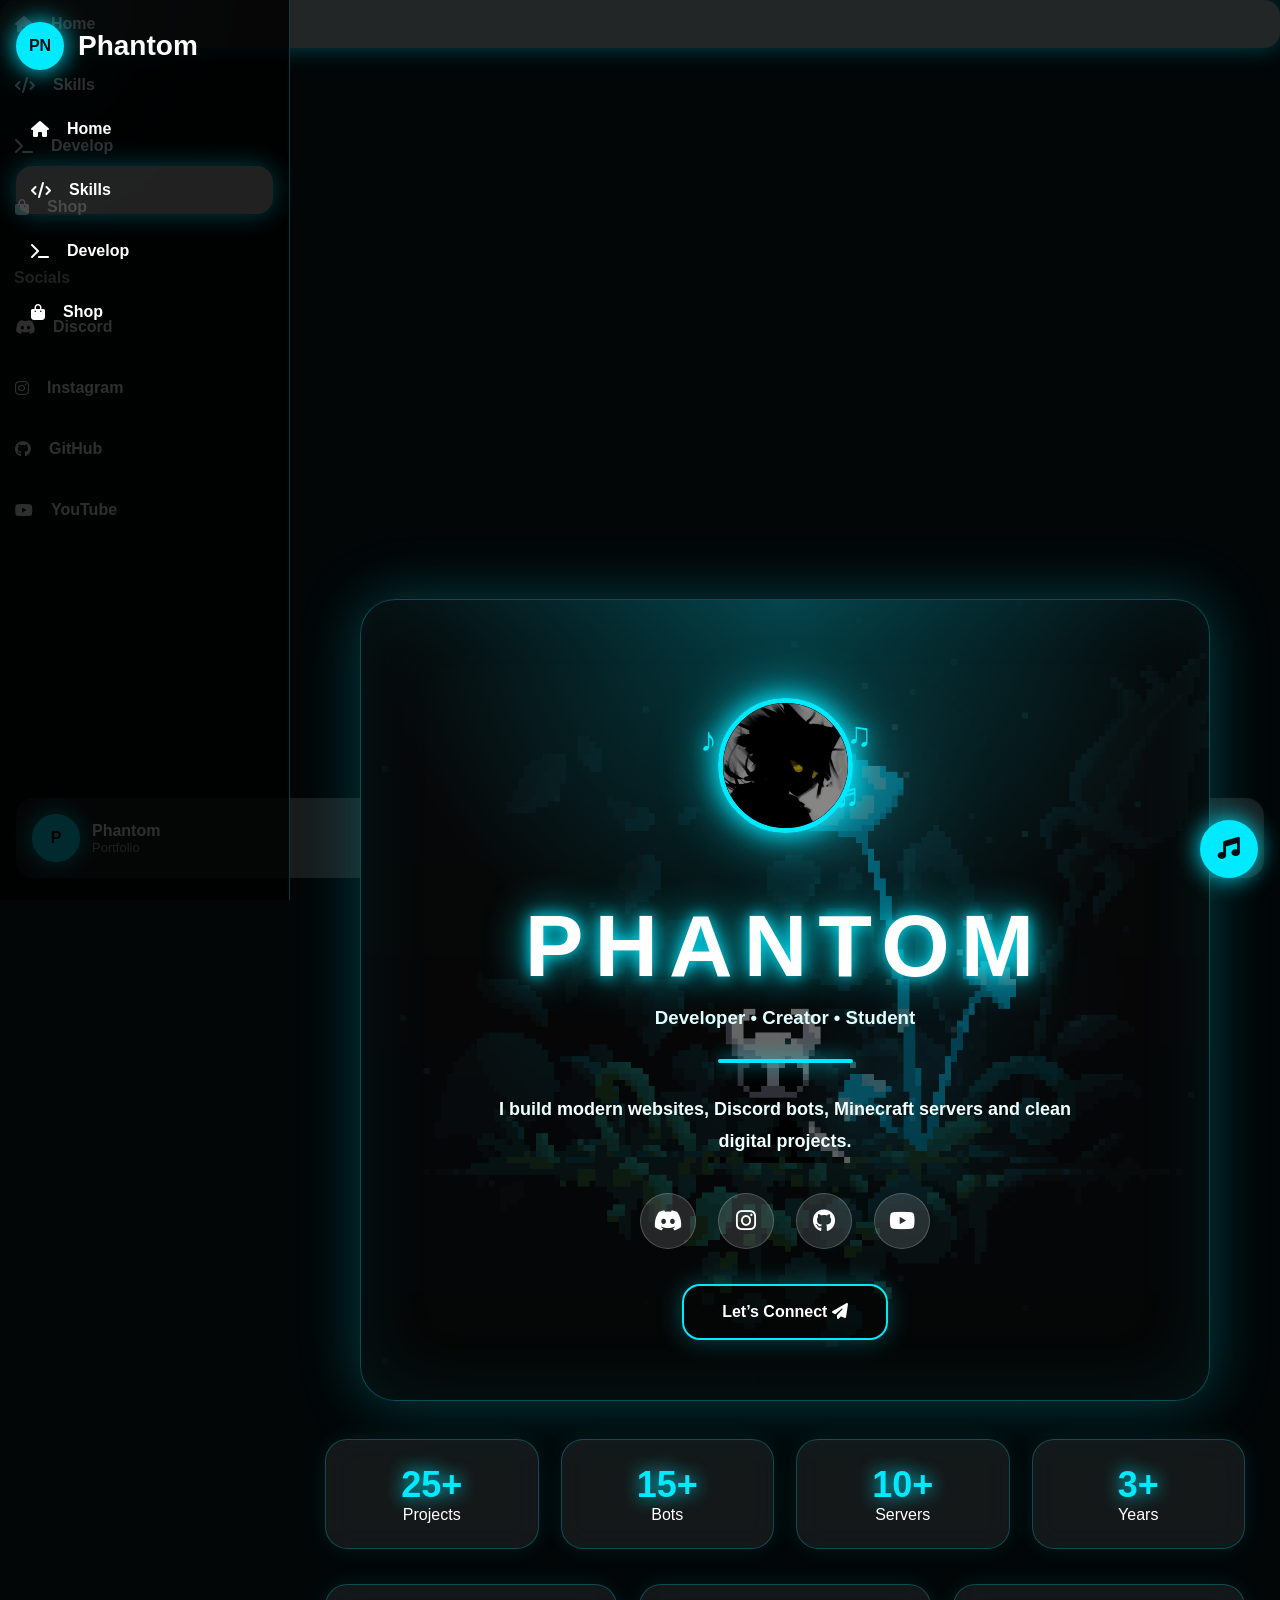
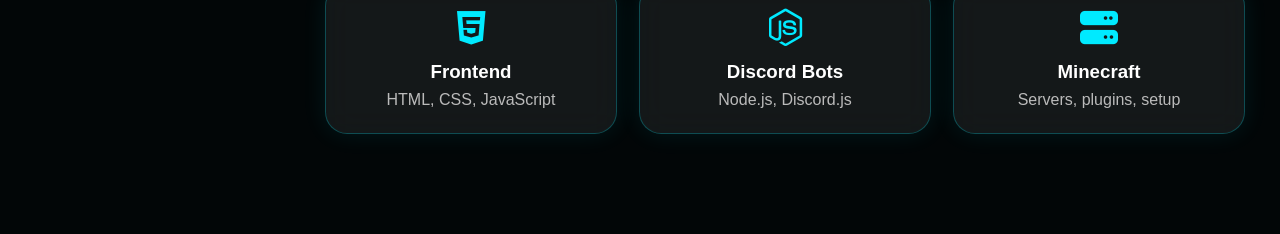
<file: index.html>
<!DOCTYPE html>
<html lang="en">
<head>
  <meta charset="UTF-8" />
  <meta name="viewport" content="width=device-width, initial-scale=1.0" />
  <title>Phantom Portfolio</title>
  <link rel="stylesheet" href="style.css" />
  <link rel="stylesheet" href="https://cdnjs.cloudflare.com/ajax/libs/font-awesome/6.5.0/css/all.min.css"/>
</head>

<body>

<canvas id="particles"></canvas>
<div class="cursor-glow"></div>

<aside class="sidebar" id="sidebar">
  <div class="brand">
    <div class="logo">PN</div>
    <h2>Phantom</h2>
  </div>

  <nav class="sidebar-nav">
    <a href="index.html">
      <i class="fa-solid fa-house"></i>
      <span>Home</span>
    </a>

    <a class="active" href="skills.html">
      <i class="fa-solid fa-code"></i>
      <span>Skills</span>
    </a>

    <a href="develop.html">
      <i class="fa-solid fa-terminal"></i>
      <span>Develop</span>
    </a>

    <a href="shop.html">
      <i class="fa-solid fa-bag-shopping"></i>
      <span>Shop</span>
    </a>
  </nav>
</aside>

  <nav>
    <a class="active" href="#"><i class="fa-solid fa-house"></i><span>Home</span></a>
    <a href="skills.html"><i class="fa-solid fa-code"></i><span>Skills</span></a>
    <a href="#develop"><i class="fa-solid fa-terminal"></i><span>Develop</span></a>
    <a href="#shop"><i class="fa-solid fa-bag-shopping"></i><span>Shop</span></a>
  </nav>

  <p class="side-title">Socials</p>

  <nav>
    <a href="#"><i class="fa-brands fa-discord"></i><span>Discord</span></a>
    <a href="#"><i class="fa-brands fa-instagram"></i><span>Instagram</span></a>
    <a href="#"><i class="fa-brands fa-github"></i><span>GitHub</span></a>
    <a href="#"><i class="fa-brands fa-youtube"></i><span>YouTube</span></a>
  </nav>

  <div class="profile-mini">
    <div class="mini-logo">P</div>
    <div>
      <b>Phantom</b>
      <p>Portfolio</p>
    </div>
  </div>
</aside>

<main class="main">
  <section class="hero-card">

    <div class="avatar-wrap">
      <div class="music-bars">
        <span style="--i:1"></span>
        <span style="--i:2"></span>
        <span style="--i:3"></span>
        <span style="--i:4"></span>
        <span style="--i:5"></span>
        <span style="--i:6"></span>
        <span style="--i:7"></span>
        <span style="--i:8"></span>
        <span style="--i:9"></span>
        <span style="--i:10"></span>
        <span style="--i:11"></span>
        <span style="--i:12"></span>
        <span style="--i:13"></span>
        <span style="--i:14"></span>
        <span style="--i:15"></span>
        <span style="--i:16"></span>
        <span style="--i:17"></span>
        <span style="--i:18"></span>
        <span style="--i:19"></span>
        <span style="--i:20"></span>
      </div>

      <div class="music-note n1">♪</div>
      <div class="music-note n2">♫</div>
      <div class="music-note n3">♬</div>

      <img src="avatar.jpg" class="avatar" alt="Avatar">
    </div>

    <h1>PHANTOM</h1>
    <h3>Developer • Creator • Student</h3>

    <div class="line"></div>

    <p class="bio">
      I build modern websites, Discord bots, Minecraft servers and clean digital projects.
    </p>

    <div class="social-icons">
      <a href="#"><i class="fa-brands fa-discord"></i></a>
      <a href="#"><i class="fa-brands fa-instagram"></i></a>
      <a href="#"><i class="fa-brands fa-github"></i></a>
      <a href="#"><i class="fa-brands fa-youtube"></i></a>
    </div>

    <button class="connect-btn">
      Let’s Connect <i class="fa-solid fa-paper-plane"></i>
    </button>

  </section>

  <section class="stats">
    <div><h2>25+</h2><p>Projects</p></div>
    <div><h2>15+</h2><p>Bots</p></div>
    <div><h2>10+</h2><p>Servers</p></div>
    <div><h2>3+</h2><p>Years</p></div>
  </section>

  <section class="cards" id="skills">
    <div class="card"><i class="fa-brands fa-html5"></i><h3>Frontend</h3><p>HTML, CSS, JavaScript</p></div>
    <div class="card"><i class="fa-brands fa-node-js"></i><h3>Discord Bots</h3><p>Node.js, Discord.js</p></div>
    <div class="card"><i class="fa-solid fa-server"></i><h3>Minecraft</h3><p>Servers, plugins, setup</p></div>
  </section>
</main>

<script src="script.js"></script>
<audio id="bgMusic" preload="auto" loop playsinline>
  <source src="./freedom.mp3" type="audio/mpeg">
</audio>

<button id="musicBtn" class="music-toggle" type="button">
  <i class="fa-solid fa-music"></i>
</button>

</body>
</html>
</file>
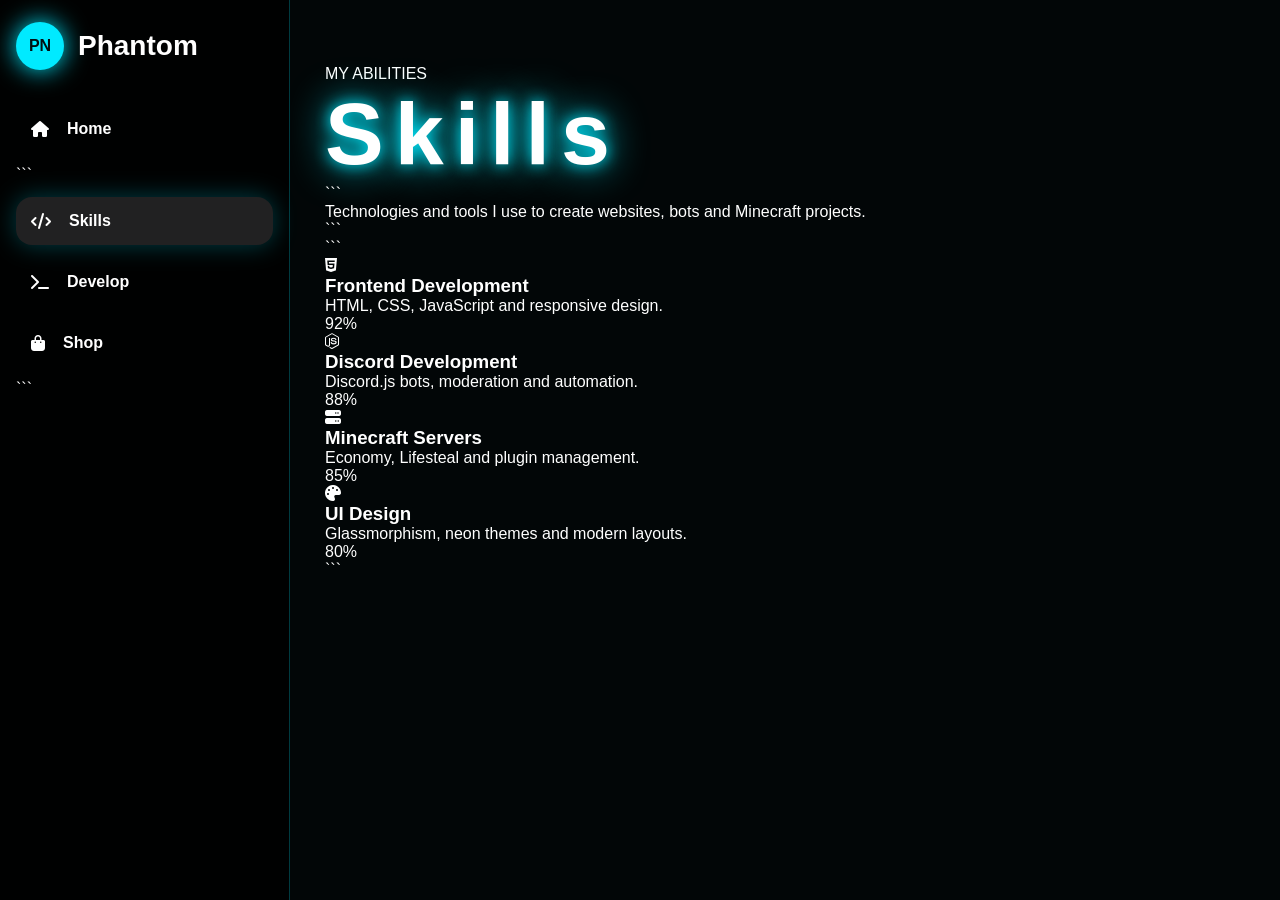
<file: skills.html>
<!DOCTYPE html>

<html lang="en">
<head>
  <meta charset="UTF-8">
  <meta name="viewport" content="width=device-width, initial-scale=1.0">
  <title>Phantom | Skills</title>

  <link rel="stylesheet" href="style.css">
  <link rel="stylesheet" href="https://cdnjs.cloudflare.com/ajax/libs/font-awesome/6.5.0/css/all.min.css">
</head>

<body>

<div class="gif-bg"></div>
<canvas id="particles"></canvas>

<aside class="sidebar">

  <div class="brand">
      <div class="logo">PN</div>
      <h2>Phantom</h2>
  </div>

  <nav>
      <a href="index.html">
        <i class="fa-solid fa-house"></i>
        <span>Home</span>
      </a>

```
  <a class="active" href="skills.html">
    <i class="fa-solid fa-code"></i>
    <span>Skills</span>
  </a>

  <a href="develop.html">
    <i class="fa-solid fa-terminal"></i>
    <span>Develop</span>
  </a>

  <a href="shop.html">
    <i class="fa-solid fa-bag-shopping"></i>
    <span>Shop</span>
  </a>
```

  </nav>

</aside>

<main class="main">

<section class="page-section">

  <div class="section-header">
      <span class="section-tag">MY ABILITIES</span>
      <h1>Skills</h1>

```
  <p>
    Technologies and tools I use to create
    websites, bots and Minecraft projects.
  </p>
```

  </div>

  <div class="skills-grid">

```
  <div class="skill-card">
      <i class="fa-brands fa-html5"></i>
      <h3>Frontend Development</h3>
      <p>HTML, CSS, JavaScript and responsive design.</p>

      <div class="skill-line">
          <span style="width:92%"></span>
      </div>

      <div class="skill-percent">92%</div>
  </div>

  <div class="skill-card">
      <i class="fa-brands fa-node-js"></i>
      <h3>Discord Development</h3>
      <p>Discord.js bots, moderation and automation.</p>

      <div class="skill-line">
          <span style="width:88%"></span>
      </div>

      <div class="skill-percent">88%</div>
  </div>

  <div class="skill-card">
      <i class="fa-solid fa-server"></i>
      <h3>Minecraft Servers</h3>
      <p>Economy, Lifesteal and plugin management.</p>

      <div class="skill-line">
          <span style="width:85%"></span>
      </div>

      <div class="skill-percent">85%</div>
  </div>

  <div class="skill-card">
      <i class="fa-solid fa-palette"></i>
      <h3>UI Design</h3>
      <p>Glassmorphism, neon themes and modern layouts.</p>

      <div class="skill-line">
          <span style="width:80%"></span>
      </div>

      <div class="skill-percent">80%</div>
  </div>
```

  </div>

</section>

</main>

<script src="script.js"></script>

</body>
</html>
</file>
<file: style.css>
*{
  margin:0;
  padding:0;
  box-sizing:border-box;
  font-family:Segoe UI, sans-serif;
}

body{
  min-height:100vh;
  background:#020607;
  color:white;
  overflow-x:hidden;
}

#particles{
  position:fixed;
  inset:0;
  z-index:-3;
}

.cursor-glow{
  position:fixed;
  width:330px;
  height:330px;
  border-radius:50%;
  background:rgba(0,234,255,.08);
  filter:blur(55px);
  pointer-events:none;
  transform:translate(-50%,-50%);
  z-index:-1;
}

.sidebar{
  position:fixed;
  left:0;
  top:0;
  width:290px;
  height:100vh;
  background:rgba(0,0,0,.82);
  border-right:1px solid rgba(0,234,255,.25);
  padding:22px 16px;
  z-index:50;
  transition:.35s;
}

.sidebar.closed{
  width:90px;
}

.brand{
  display:flex;
  align-items:center;
  gap:14px;
  margin-bottom:35px;
}

.logo,.mini-logo{
  min-width:48px;
  height:48px;
  border-radius:50%;
  display:grid;
  place-items:center;
  background:#00eaff;
  color:#001014;
  font-weight:900;
  box-shadow:0 0 25px #00eaff;
}

.brand h2{
  font-size:28px;
}

#toggleBtn{
  margin-left:auto;
  width:42px;
  height:42px;
  border:0;
  border-radius:14px;
  background:rgba(255,255,255,.12);
  color:white;
  cursor:pointer;
}

nav{
  display:flex;
  flex-direction:column;
  gap:13px;
}

nav a{
  text-decoration:none;
  color:white;
  padding:15px;
  border-radius:16px;
  display:flex;
  align-items:center;
  gap:18px;
  font-weight:800;
  transition:.25s;
}

nav a:hover,
nav a.active{
  background:rgba(255,255,255,.13);
  box-shadow:0 0 25px rgba(0,234,255,.28);
}

.side-title{
  color:#aaa;
  margin:38px 0 16px 14px;
  font-weight:800;
}

.profile-mini{
  position:absolute;
  left:16px;
  right:16px;
  bottom:22px;
  padding:16px;
  border-radius:18px;
  background:rgba(255,255,255,.09);
  display:flex;
  align-items:center;
  gap:12px;
}

.profile-mini p{
  color:#aaa;
  font-size:13px;
}

.sidebar.closed h2,
.sidebar.closed span,
.sidebar.closed .side-title,
.sidebar.closed .profile-mini div:not(.mini-logo){
  display:none;
}

.main{
  margin-left:290px;
  min-height:100vh;
  padding:65px 35px;
  transition:.35s;
}

.sidebar.closed ~ .main{
  margin-left:90px;
}

.hero-card{
  width:min(850px, 100%);
  margin:0 auto;
  padding:60px 45px;
  text-align:center;
  position:relative;
  overflow:hidden;
  border-radius:35px;
  border:1px solid rgba(0,234,255,.32);
  background:
    linear-gradient(rgba(0,0,0,.55),rgba(0,0,0,.65)),
    url("bag.gif");
  background-size:cover;
  background-position:center;
  box-shadow:
    0 0 60px rgba(0,234,255,.25),
    inset 0 0 80px rgba(0,234,255,.08);
}

.hero-card::before{
  content:"";
  position:absolute;
  inset:0;
  background:radial-gradient(circle at top,rgba(0,234,255,.25),transparent 45%);
  pointer-events:none;
}

.hero-card > *{
  position:relative;
  z-index:2;
}

.avatar-wrap{
  position:relative;
  width:210px;
  height:210px;
  margin:0 auto 25px;
  display:flex;
  align-items:center;
  justify-content:center;
}

.avatar{
  width:135px;
  height:135px;
  border-radius:50%;
  object-fit:cover;
  border:5px solid #00eaff;
  box-shadow:
    0 0 25px #00eaff,
    0 0 55px rgba(0,234,255,.8);
  z-index:5;
}

.music-bars span{
  width:5px;
  height:30px;
  transform:
    rotate(calc(var(--i) * 18deg))
    translateY(-95px);
}

.music-bars span:nth-child(odd){
  animation-duration:.75s;
}

.music-bars span:nth-child(even){
  animation-duration:1.15s;
}

@keyframes spin{
  to{transform:rotate(360deg)}
}

@keyframes beat{
  0%,100%{
    height:18px;
    opacity:.45;
  }
  50%{
    height:70px;
    opacity:1;
  }
}

.music-note{
  position:absolute;
  color:#00eaff;
  font-size:34px;
  text-shadow:0 0 20px #00eaff;
  animation:floatNote 4s ease-in-out infinite;
}

.n1{left:20px; top:60px; animation-delay:0s}
.n2{right:18px; top:55px; animation-delay:.6s}
.n3{right:30px; bottom:55px; animation-delay:1.2s}

@keyframes floatNote{
  0%,100%{
    transform:translateY(0) scale(1);
    opacity:.4;
  }
  50%{
    transform:translateY(-20px) scale(1.2);
    opacity:1;
  }
}

h1{
  font-size:clamp(48px, 8vw, 88px);
  letter-spacing:11px;
  color:white;
  text-shadow:
    0 0 15px #00eaff,
    0 0 40px #00eaff;
}

.hero-card h3{
  margin-top:10px;
  color:#dfffff;
}

.line{
  width:135px;
  height:4px;
  background:#00eaff;
  margin:30px auto;
  border-radius:50px;
  box-shadow:0 0 18px #00eaff;
}

.bio{
  max-width:620px;
  margin:auto;
  font-size:18px;
  line-height:1.8;
  font-weight:800;
  color:#f0ffff;
}

.social-icons{
  display:flex;
  justify-content:center;
  gap:22px;
  margin:35px 0;
}

.social-icons a{
  width:56px;
  height:56px;
  border-radius:50%;
  background:rgba(255,255,255,.13);
  border:1px solid rgba(255,255,255,.2);
  display:grid;
  place-items:center;
  color:white;
  font-size:23px;
  transition:.3s;
}

.social-icons a:hover{
  transform:translateY(-8px) scale(1.08);
  background:#00eaff;
  color:#001014;
  box-shadow:0 0 28px #00eaff;
}

.connect-btn{
  padding:17px 38px;
  border-radius:18px;
  border:2px solid #00eaff;
  background:rgba(0,0,0,.25);
  color:white;
  font-weight:900;
  font-size:16px;
  cursor:pointer;
  box-shadow:0 0 24px rgba(0,234,255,.3);
  transition:.3s;
}

.connect-btn:hover{
  background:#00eaff;
  color:#001014;
  transform:scale(1.06);
  box-shadow:0 0 35px #00eaff;
}

.stats{
  width:min(950px,100%);
  margin:38px auto 0;
  display:grid;
  grid-template-columns:repeat(4,1fr);
  gap:22px;
}

.stats div,
.card{
  background:rgba(255,255,255,.075);
  border:1px solid rgba(0,234,255,.25);
  border-radius:22px;
  padding:24px;
  text-align:center;
  backdrop-filter:blur(15px);
  box-shadow:0 0 25px rgba(0,234,255,.09);
}

.stats h2{
  font-size:36px;
  color:#00eaff;
  text-shadow:0 0 18px #00eaff;
}

.cards{
  width:min(950px,100%);
  margin:35px auto;
  display:grid;
  grid-template-columns:repeat(3,1fr);
  gap:22px;
}

.card{
  transition:.3s;
}

.card:hover{
  transform:translateY(-10px);
  box-shadow:0 0 35px rgba(0,234,255,.28);
}

.card i{
  font-size:38px;
  color:#00eaff;
  margin-bottom:14px;
}

.card p{
  color:#bbb;
  margin-top:8px;
}

@media(max-width:900px){
  .sidebar{
    width:90px;
  }

  .sidebar h2,
  .sidebar span,
  .side-title,
  .profile-mini div:not(.mini-logo){
    display:none;
  }

  .main{
    margin-left:90px;
    padding:35px 18px;
  }

  .hero-card{
    padding:45px 20px;
  }

  .stats,
  .cards{
    grid-template-columns:1fr;
  }

  h1{
    letter-spacing:5px;
  }
}

@media(max-width:520px){
  .sidebar{
    display:none;
  }

  .main{
    margin-left:0;
  }

  .avatar-wrap{
    width:210px;
    height:210px;
  }

  .music-bars span{
    transform:
      rotate(calc(var(--i) * 18deg))
      translateY(-102px);
  }
}
.social-icons a,
.sidebar a {
  text-decoration: none !important;
}
.music-toggle{
  position:fixed;
  right:22px;
  bottom:22px;
  width:58px;
  height:58px;
  border:0;
  border-radius:50%;
  background:#00eaff;
  color:#001014;
  font-size:22px;
  cursor:pointer;
  z-index:9999;
  box-shadow:0 0 25px #00eaff;
}

.music-toggle.playing{
  animation:pulseMusic 1s infinite;
}

@keyframes pulseMusic{
  50%{
    transform:scale(1.12);
    box-shadow:0 0 45px #00eaff;
  }
}
</file>
